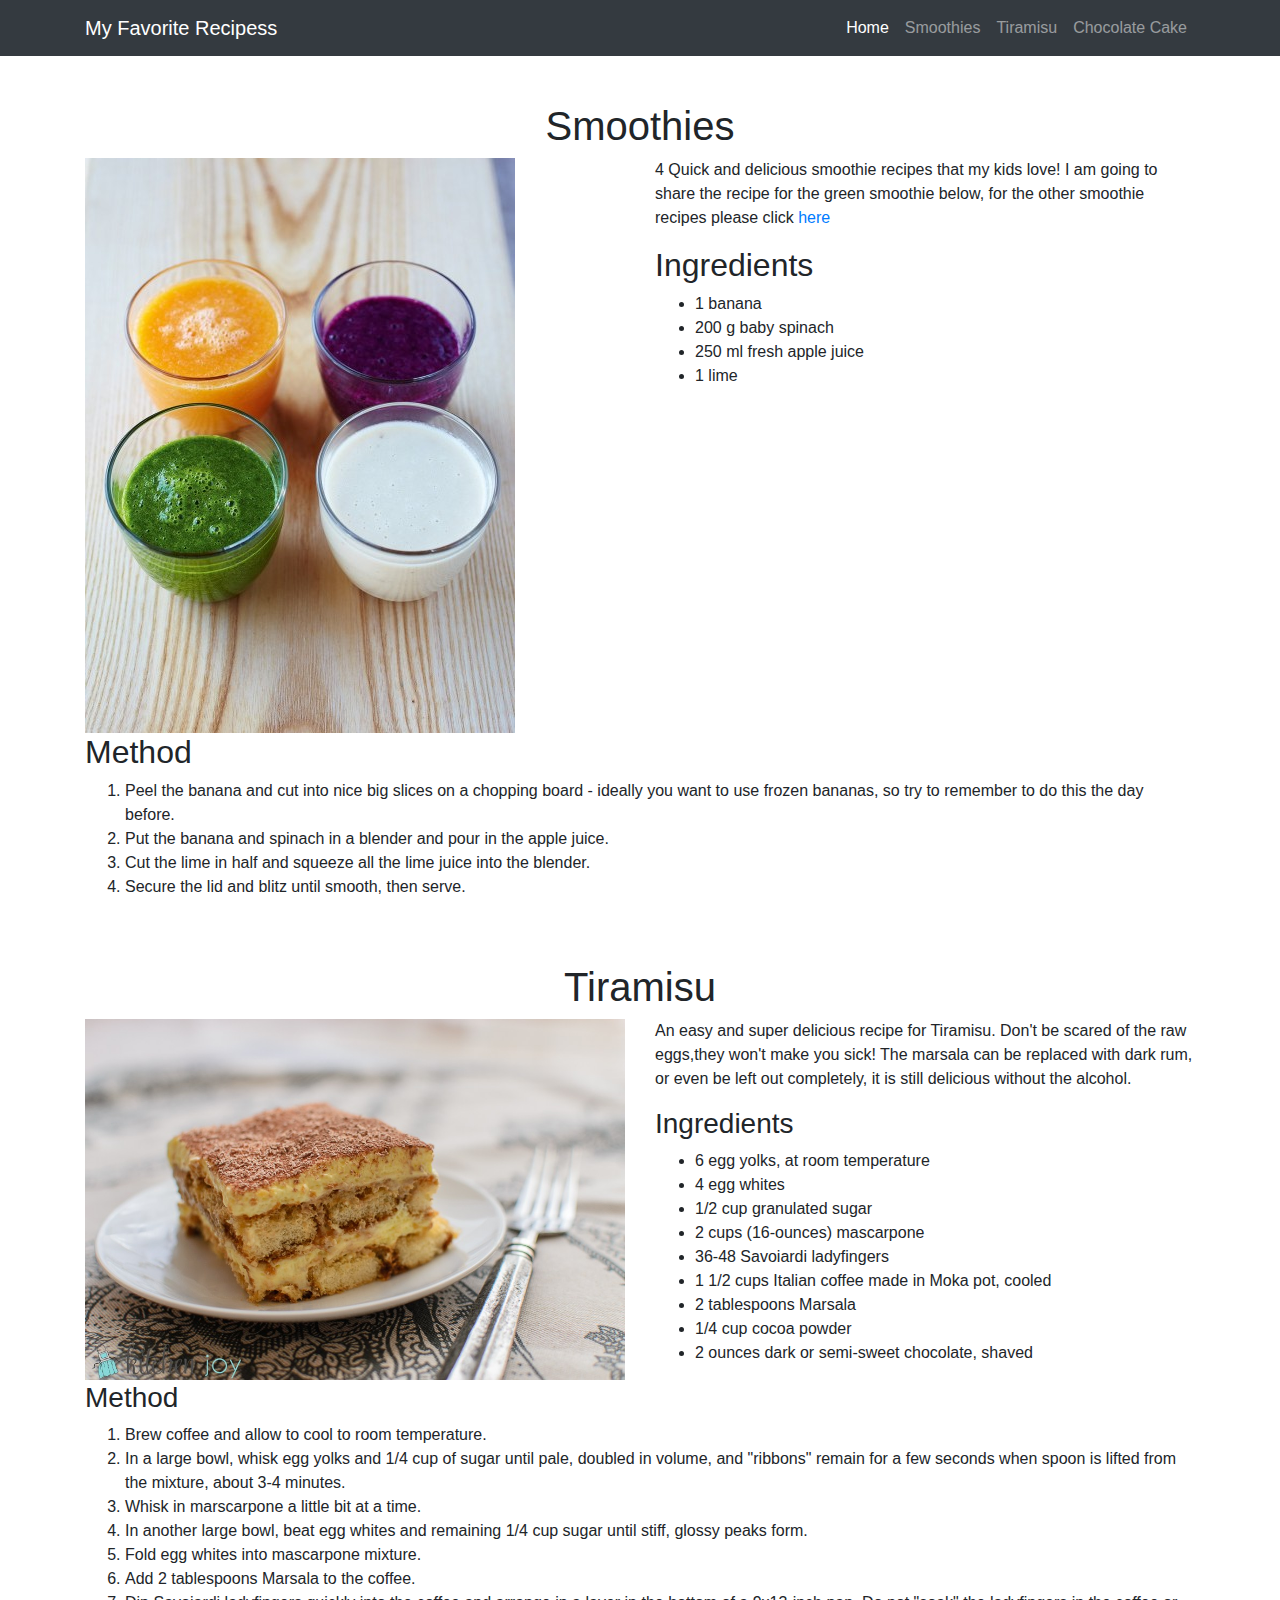
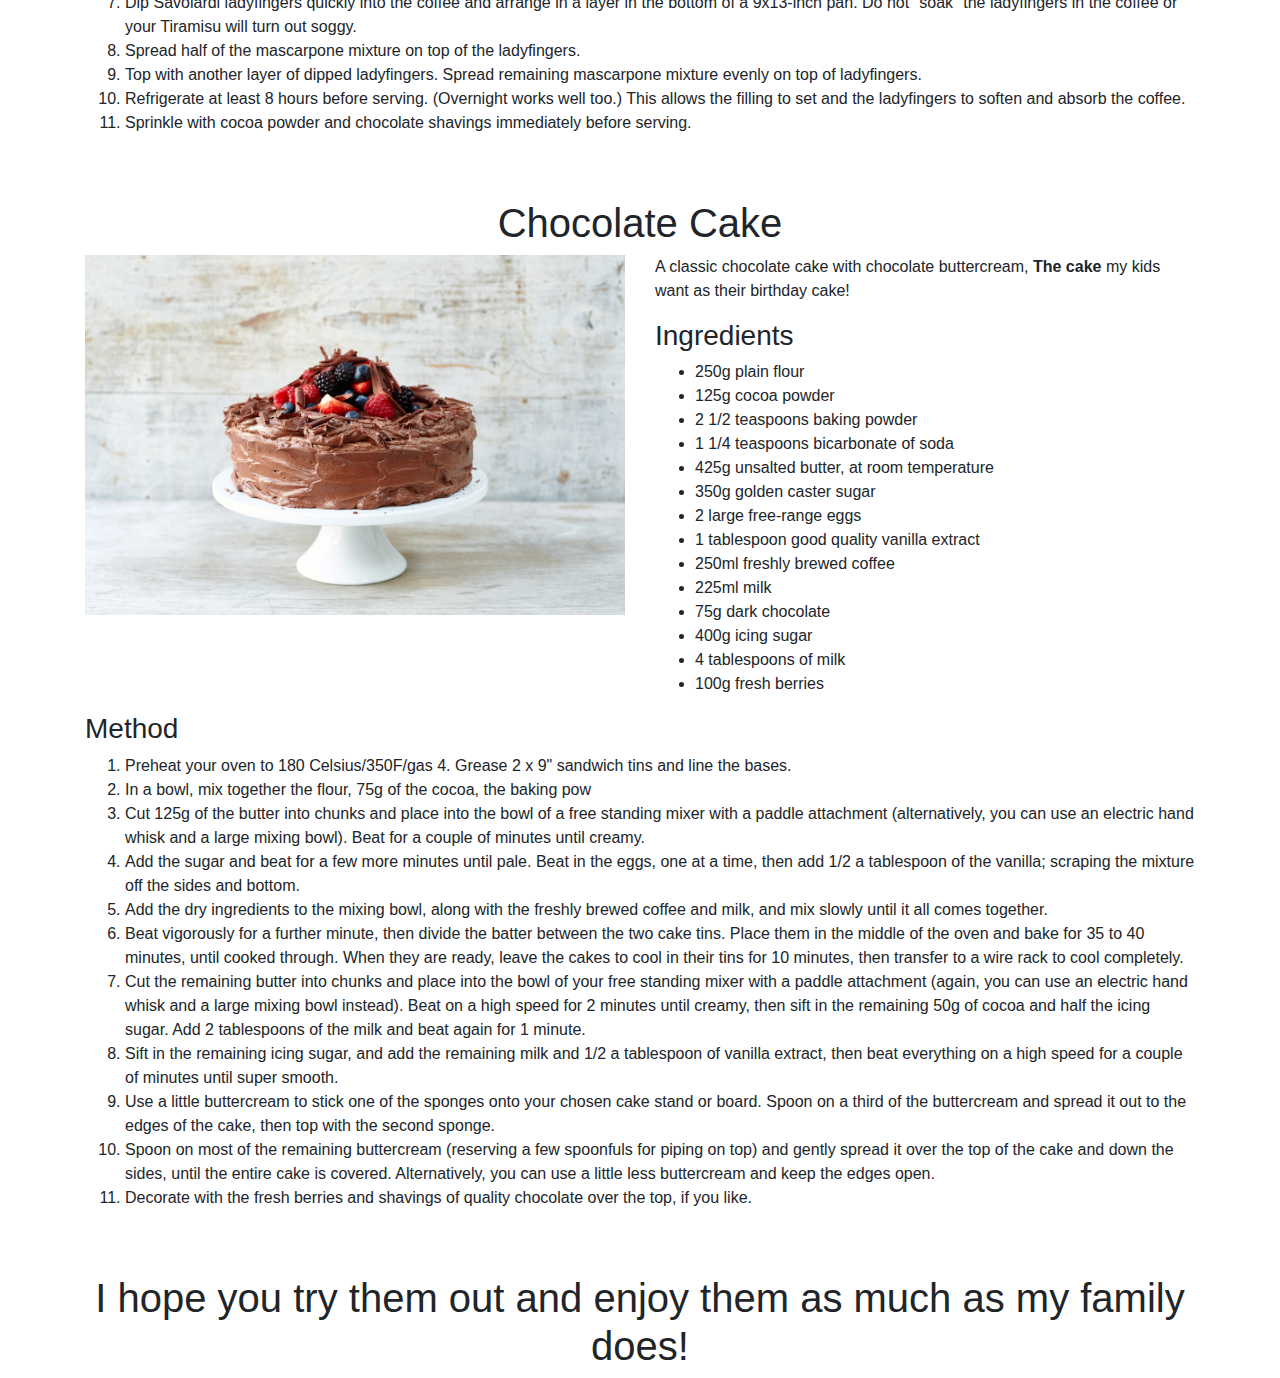
<file: Responsive web/assignment_2/index.html>
<!DOCTYPE html>
<html lang="en">

  <head>

    <meta charset="utf-8">
    <meta name="viewport" content="width=device-width, initial-scale=1, shrink-to-fit=no">
    <meta name="description" content="">
    <meta name="author" content="">

    <title>Bare - Start Bootstrap Template</title>

    <!-- Bootstrap core CSS -->
    <link href="vendor/bootstrap/css/bootstrap.min.css" rel="stylesheet">
      <link type="text/css" rel="stylesheet" href="stylesheet.css">

  </head>

  <body>

    <!-- Navigation -->
    <nav class="navbar navbar-expand-lg navbar-dark bg-dark fixed-top">
      <div class="container">
        <a class="navbar-brand" href="#">My Favorite Recipess</a>
        <button class="navbar-toggler" type="button" data-toggle="collapse" data-target="#navbarResponsive" aria-controls="navbarResponsive" aria-expanded="false" aria-label="Toggle navigation">
          <span class="navbar-toggler-icon"></span>
        </button>
        <div class="collapse navbar-collapse" id="navbarResponsive">
          <ul class="navbar-nav ml-auto">
            <li class="nav-item active">
              <a class="nav-link" href="#">Home
                <span class="sr-only">(current)</span>
              </a>
            </li>
            <li class="nav-item">
              <a class="nav-link" href="#smoothies">Smoothies</a>
            </li>
            <li class="nav-item">
              <a class="nav-link" href="#Tiramisu">Tiramisu</a>
            </li>
            <li class="nav-item">
              <a class="nav-link" href="#ChocolateCake">Chocolate Cake</a>
            </li>
          </ul>
        </div>
      </div>
    </nav>

    <!-- Page Content -->
    <div class="container">
        
      <div class="row" id="smoothies">
            <div class="col-lg-12 text-center">
              <h1 class="mt-5">Smoothies</h1>
            </div>
        </div>
        <div class="row">
        <div class="col-12 col-md-6">
        <img class="img1" src="smoothies.jpeg">
        </div>
        <div class="col-12 col-md-6">
        <p>  4 Quick and delicious smoothie recipes that my kids love! I am going to share the recipe for the green smoothie below, for the other smoothie recipes please click 
        <a href="https://www.wikihow.com/Make-a-Smoothie"> here</a>    
            </p>
        <h2>Ingredients</h2>
            <ul>
            <li>  1 banana </li>
            <li>200 g baby spinach </li>
            <li> 250 ml fresh apple juice</li>
            <li> 1 lime </li>
            </ul>
        </div>
                
        <div class="col-12">
            <h2>Method</h2>
            <ol>
              <li>	Peel the banana and cut into nice big slices on a chopping board - ideally you want to use frozen bananas, so try to remember to do this the day before. </li>
              <li> Put the banana and spinach in a blender and pour in the apple juice.</li>
              <li>  Cut the lime in half and squeeze all the lime juice into the blender.</li>
              <li> Secure the lid and blitz until smooth, then serve.</li>
            </ol>
        </div>
        </div>
        
        
       <div class="row" id="Tiramisu">
        <div class="col-lg-12 text-center">
            <h1 class="mt-5">Tiramisu</h1>   
        </div>
        </div>
        
        <div class="row">
        <div class = "col-12 col-md-6">
        <img class="img1" src="tiramisu.jpeg">    
        </div>
        <div class="col-12 col-md-6">
            <p>
                An easy and super delicious recipe for Tiramisu. Don't be scared of the raw eggs,they won't make you sick! The marsala can be replaced with dark rum, or even be left out completely, it is still delicious without the alcohol.
            </p>
  
            <h3> Ingredients</h3>
            <ul>
              <li> 6 egg yolks, at room temperature</li>
              <li> 4 egg whites</li>
              <li> 1/2 cup granulated sugar</li>
              <li> 2 cups (16-ounces) mascarpone</li>
              <li> 36-48 Savoiardi ladyfingers</li>
              <li> 1 1/2 cups Italian coffee made in Moka pot, cooled</li>
              <li> 2 tablespoons Marsala</li>
              <li> 1/4 cup cocoa powder</li>
              <li> 2 ounces dark or semi-sweet chocolate, shaved</li>
            </ul>
        </div>
            <div class="col-12">
            <h3> Method</h3>
            <ol>
              <li>Brew coffee and allow to cool to room temperature.</li>
              <li>In a large bowl, whisk egg yolks and 1/4 cup of sugar until pale, doubled in volume, and "ribbons" remain for a few seconds when spoon is lifted from the mixture, about 3-4 minutes.</li>
              <li>Whisk in marscarpone a little bit at a time.</li>
              <li>In another large bowl, beat egg whites and remaining 1/4 cup sugar until stiff, glossy peaks form.</li>
              <li>Fold egg whites into mascarpone mixture.</li>
              <li>Add 2 tablespoons Marsala to the coffee.</li>
              <li>Dip Savoiardi ladyfingers quickly into the coffee and arrange in a layer in the bottom of a 9x13-inch pan. Do not "soak" the ladyfingers in the coffee or your Tiramisu will turn out soggy. </li>
              <li> Spread half of the mascarpone mixture on top of the ladyfingers.</li>
              <li>Top with another layer of dipped ladyfingers. Spread remaining mascarpone mixture evenly on top of ladyfingers.</li>
              <li>Refrigerate at least 8 hours before serving. (Overnight works well too.) This allows the filling to set and the ladyfingers to soften and absorb the coffee.</li>
              <li>Sprinkle with cocoa powder and chocolate shavings immediately before serving. </li>
            </ol>
            </div>
        </div>
        
        <div class="row" id="ChocolateCake">
        <div class="col-lg-12 text-center">
            <h1 class="mt-5">Chocolate Cake</h1>   
        </div>
        </div>
        
        <div class="row">
            <div class="col-12 col-md-6">
                <img class="img1" src="chocolatecake.jpeg">
            </div>
            <div class="col-12 col-md-6">
                        <p>
                A classic chocolate cake with chocolate buttercream, <strong> The cake </strong> my kids want as their birthday cake!
            </p>
  
            <h3> Ingredients</h3>
            <ul>
              <li> 250g plain flour </li>
              <li>125g cocoa powder</li>
              <li>2 1/2 teaspoons baking powder</li>
              <li>1 1/4 teaspoons bicarbonate of soda</li>
              <li>425g unsalted butter, at room temperature</li>
              <li>350g golden caster sugar</li>
              <li>2 large free-range eggs</li>
              <li>1 tablespoon good quality vanilla extract</li>
              <li>250ml freshly brewed coffee</li>
              <li>225ml milk</li>
              <li>75g dark chocolate</li>
              <li>400g icing sugar</li>
              <li>4 tablespoons of milk</li>
              <li>100g fresh berries</li>
            </ul>
            </div>
            <div class="col-12">
                <h3> Method</h3>
              <ol>
                <li> Preheat your oven to 180 Celsius/350F/gas 4. Grease 2 x 9" sandwich tins and line the bases. </li>
                <li>In a bowl, mix together the flour, 75g of the cocoa, the baking pow</li>
                <li>Cut 125g of the butter into chunks and place into the bowl of a free standing mixer with a paddle attachment (alternatively, you can use an electric hand whisk and a large mixing bowl). Beat for a couple of minutes until creamy.</li>
                <li> Add the sugar and beat for a few more minutes until pale. Beat in the eggs, one at a time, then add 1/2 a tablespoon of the vanilla; scraping the mixture off the sides and bottom.</li>
                <li>Add the dry ingredients to the mixing bowl, along with the freshly brewed coffee and milk, and mix slowly until it all comes together.</li>
                <li>Beat vigorously for a further minute, then divide the batter between the two cake tins. Place them in the middle of the oven and bake for 35 to 40 minutes, until cooked through. When they are ready, leave the cakes to cool in their tins for 10 minutes, then transfer to a wire rack to cool completely.</li>
                <li>Cut the remaining butter into chunks and place into the bowl of your free standing mixer with a paddle attachment (again, you can use an electric hand whisk and a large mixing bowl instead). Beat on a high speed for 2 minutes until creamy, then sift in the remaining 50g of cocoa and half the icing sugar. Add 2 tablespoons of the milk and beat again for 1 minute.</li>
                <li>Sift in the remaining icing sugar, and add the remaining milk and 1/2 a tablespoon of vanilla extract, then beat everything on a high speed for a couple of minutes until super smooth.</li>
                <li>Use a little buttercream to stick one of the sponges onto your chosen cake stand or board. Spoon on a third of the buttercream and spread it out to the edges of the cake, then top with the second sponge.</li>
                <li> Spoon on most of the remaining buttercream (reserving a few spoonfuls for piping on top) and gently spread it over the top of the cake and down the sides, until the entire cake is covered. Alternatively, you can use a little less buttercream and keep the edges open.</li>
                <li>Decorate with the fresh berries and shavings of quality chocolate over the top, if you like.</li>
              </ol>
            </div>
        </div>
        
        <div class="row">
            <div class="col-lg-12 text-center">
                <h1 class="mt-5">I hope you try them out and enjoy them as much as my family does!</h1>
            </div>
        </div>
      </div>

    <!-- Bootstrap core JavaScript -->
    <script src="vendor/jquery/jquery.min.js"></script>
    <script src="vendor/bootstrap/js/bootstrap.bundle.min.js"></script>

  </body>

</html>
</file>
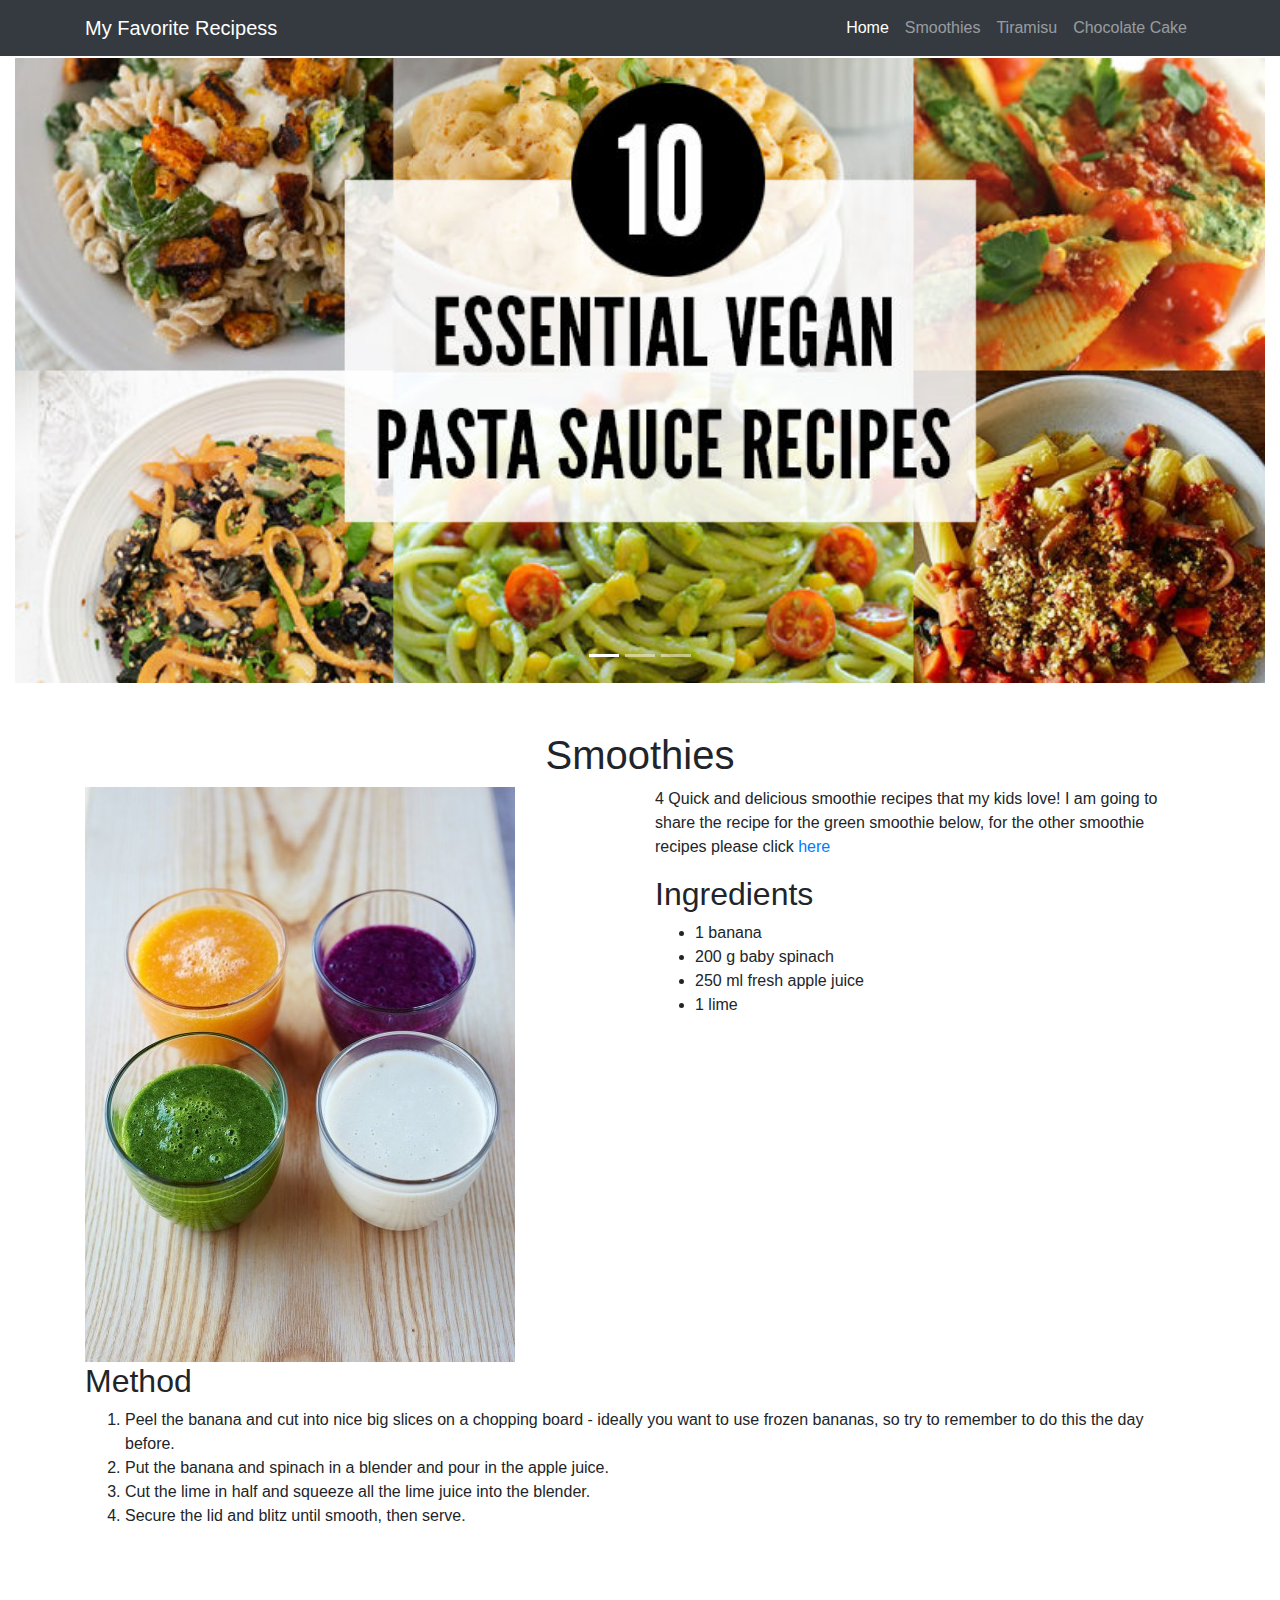
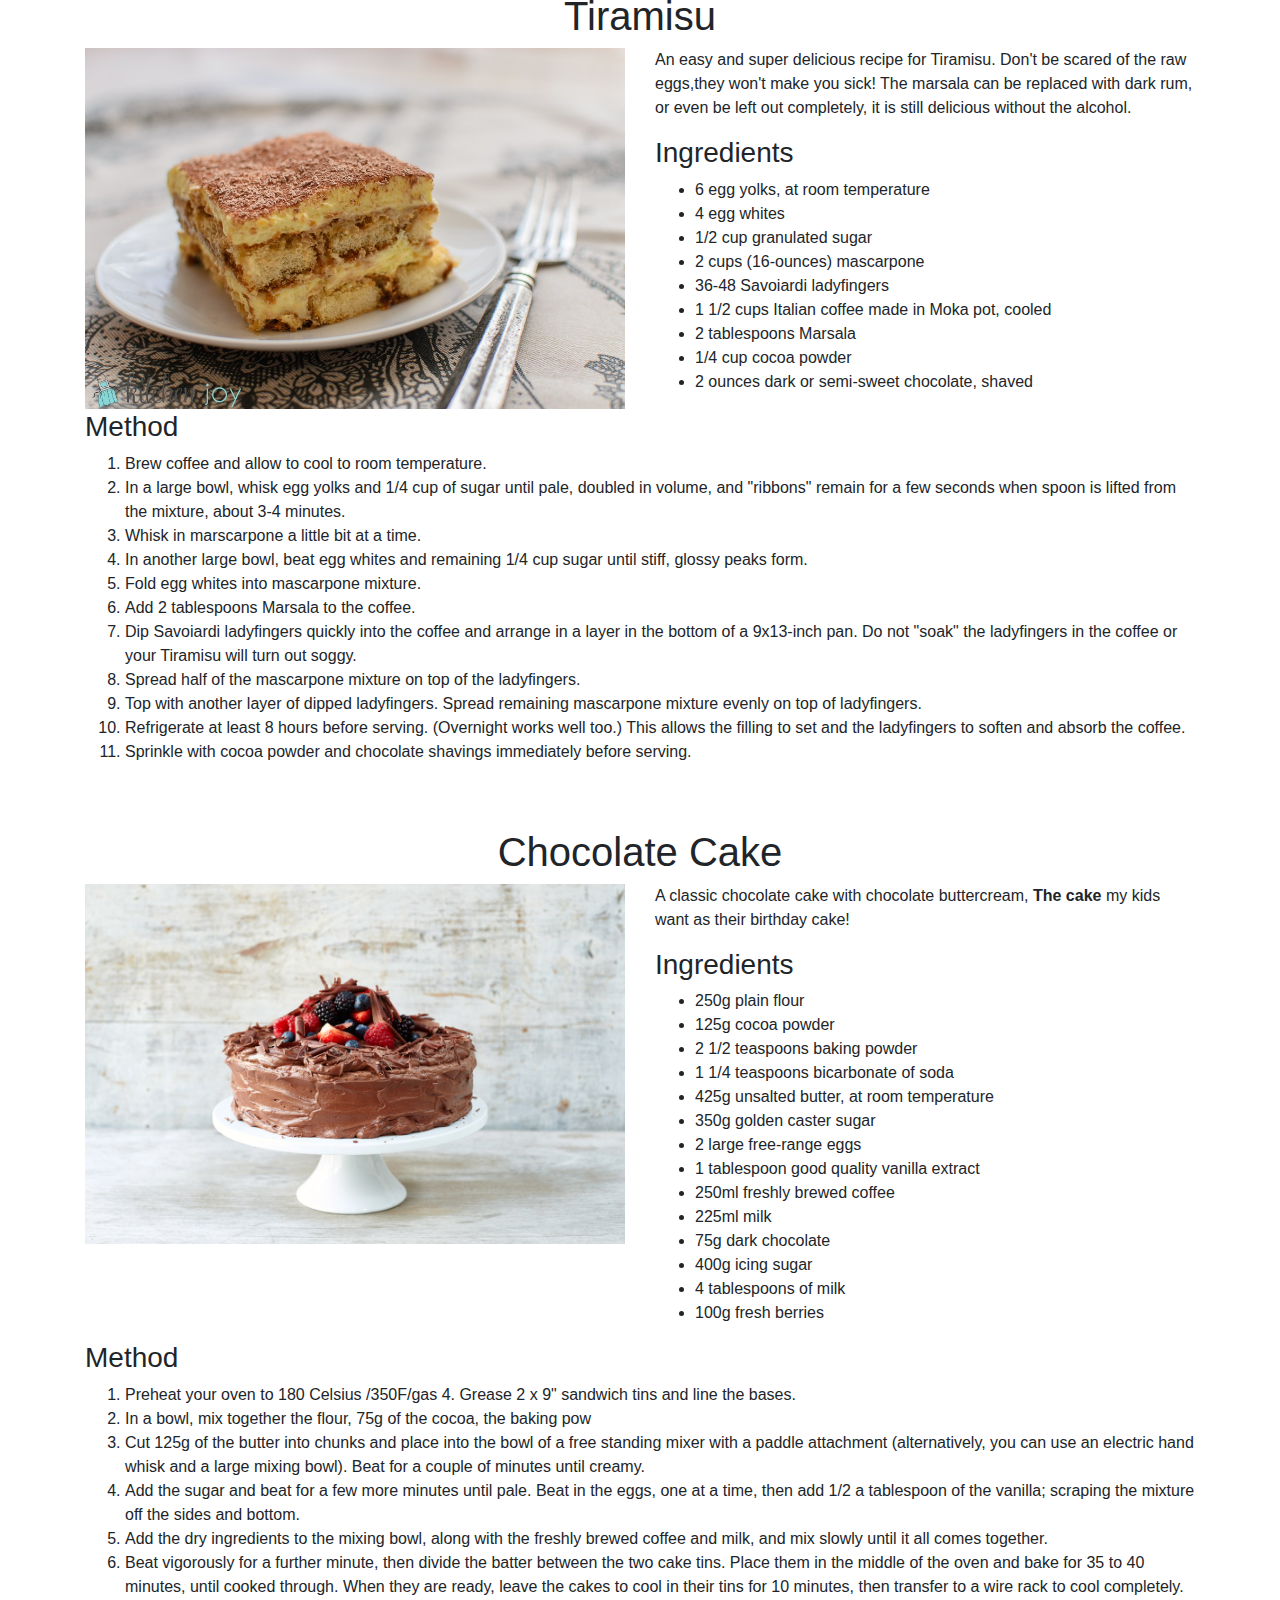
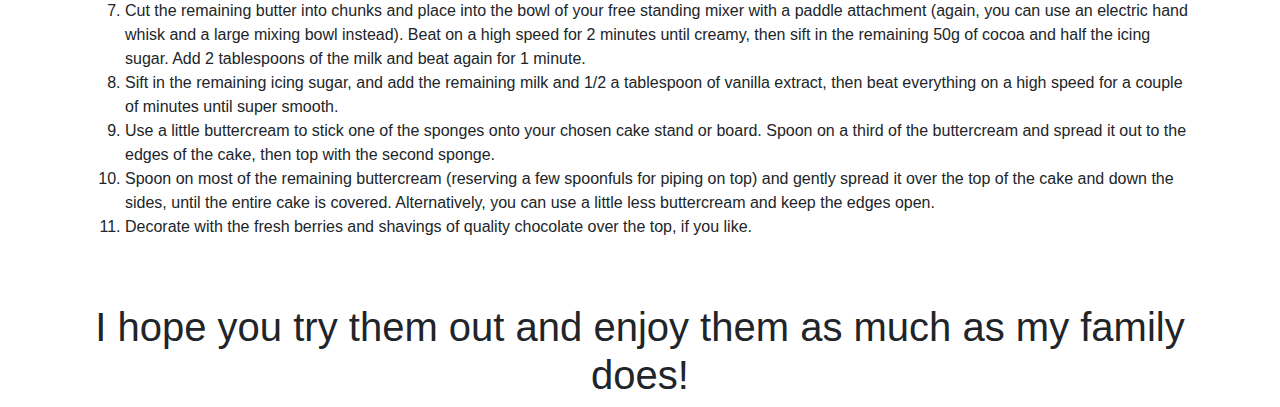
<file: Responsive web/assignment_4/index.html>
<!DOCTYPE html>
<html lang="en">

  <head>

    <meta charset="utf-8">
    <meta name="viewport" content="width=device-width, initial-scale=1, shrink-to-fit=no">
    <meta name="description" content="">
    <meta name="author" content="">

    <title>Bare - Start Bootstrap Template</title>

    <!-- Bootstrap core CSS -->
    <link href="vendor/bootstrap/css/bootstrap.min.css" rel="stylesheet">
      <link type="text/css" rel="stylesheet" href="stylesheet.css">

  </head>

  <body>
      
     

    <!-- Navigation -->
    <nav class="navbar navbar-expand-lg navbar-dark bg-dark fixed-top">
      <div class="container">
        <a class="navbar-brand" href="#">My Favorite Recipess</a>
        <button class="navbar-toggler" type="button" data-toggle="collapse" data-target="#navbarResponsive" aria-controls="navbarResponsive" aria-expanded="false" aria-label="Toggle navigation">
          <span class="navbar-toggler-icon"></span>
        </button>
        <div class="collapse navbar-collapse" id="navbarResponsive">
          <ul class="navbar-nav ml-auto">
            <li class="nav-item active">
              <a class="nav-link" href="#">Home
                <span class="sr-only">(current)</span>
              </a>
            </li>
            <li class="nav-item">
              <a class="nav-link" href="#smoothies">Smoothies</a>
            </li>
            <li class="nav-item">
              <a class="nav-link" href="#Tiramisu">Tiramisu</a>
            </li>
            <li class="nav-item">
              <a class="nav-link" href="#ChocolateCake">Chocolate Cake</a>
            </li>
          </ul>
        </div>
      </div>
    </nav>
      
    <div class="container-fluid mt-1"> 
  <div id="myCarousel" class="carousel slide" data-ride="carousel">
    <!-- Indicators -->
    <ol class="carousel-indicators">
      <li data-target="#myCarousel" data-slide-to="0" class="active"></li>
      <li data-target="#myCarousel" data-slide-to="1"></li>
      <li data-target="#myCarousel" data-slide-to="2"></li>
    </ol>

    <!-- Wrapper for slides -->
    <div class="carousel-inner">
      <div class="carousel-item active">
        <img class="d-block w-100" src="pic1.jpeg" alt="food">
      </div>

      <div class="carousel-item">
        <img class="d-block w-100" src="pic2.jpeg" alt="food">
      </div>
    
      <div class="carousel-item">
        <img class="d-block w-100" src="pic3.jpeg" alt="food">
      </div>
    </div>

    <!-- Left and right controls -->
    <a class="left carousel-control" href="#myCarousel" data-slide="prev">
      <span class="glyphicon glyphicon-chevron-left"></span>
      <span class="sr-only">Previous</span>
    </a>
    <a class="right carousel-control" href="#myCarousel" data-slide="next">
      <span class="glyphicon glyphicon-chevron-right"></span>
      <span class="sr-only">Next</span>
    </a>
  </div>
</div>

    <!-- Page Content -->
    <div class="container">
        
      <div class="row" id="smoothies">
            <div class="col-lg-12 text-center">
              <h1 class="mt-5">Smoothies</h1>
            </div>
        </div>
        <div class="row">
        <div class="col-12 col-md-6">
        <img class="img1" src="smoothies.jpeg">
        </div>
        <div class="col-12 col-md-6">
        <p>  4 Quick and delicious smoothie recipes that my kids love! I am going to share the recipe for the green smoothie below, for the other smoothie recipes please click 
        <a href="https://www.wikihow.com/Make-a-Smoothie"> here</a>    
            </p>
        <h2>Ingredients</h2>
            <ul>
            <li>  1 banana </li>
            <li>200 g baby spinach </li>
            <li> 250 ml fresh apple juice</li>
            <li> 1 lime </li>
            </ul>
        </div>
                
        <div class="col-12">
            <h2>Method</h2>
            <ol>
              <li>	Peel the banana and cut into nice big slices on a chopping board - ideally you want to use frozen bananas, so try to remember to do this the day before. </li>
              <li> Put the banana and spinach in a blender and pour in the apple juice.</li>
              <li>  Cut the lime in half and squeeze all the lime juice into the blender.</li>
              <li> Secure the lid and blitz until smooth, then serve.</li>
            </ol>
        </div>
        </div>
        
        
       <div class="row" id="Tiramisu">
        <div class="col-lg-12 text-center">
            <h1 class="mt-5">Tiramisu</h1>   
        </div>
        </div>
        
        <div class="row">
        <div class = "col-12 col-md-6">
        <img class="img1" src="tiramisu.jpeg">    
        </div>
        <div class="col-12 col-md-6">
            <p>
                An easy and super delicious recipe for Tiramisu. Don't be scared of the raw eggs,they won't make you sick! The marsala can be replaced with dark rum, or even be left out completely, it is still delicious without the alcohol.
            </p>
  
            <h3> Ingredients</h3>
            <ul>
              <li> 6 egg yolks, at room temperature</li>
              <li> 4 egg whites</li>
              <li> 1/2 cup granulated sugar</li>
              <li> 2 cups (16-ounces) mascarpone</li>
              <li> 36-48 Savoiardi ladyfingers</li>
              <li> 1 1/2 cups Italian coffee made in Moka pot, cooled</li>
              <li> 2 tablespoons Marsala</li>
              <li> 1/4 cup cocoa powder</li>
              <li> 2 ounces dark or semi-sweet chocolate, shaved</li>
            </ul>
        </div>
            <div class="col-12">
            <h3> Method</h3>
            <ol>
              <li>Brew coffee and allow to cool to room temperature.</li>
              <li>In a large bowl, whisk egg yolks and 1/4 cup of sugar until pale, doubled in volume, and "ribbons" remain for a few seconds when spoon is lifted from the mixture, about 3-4 minutes.</li>
              <li>Whisk in marscarpone a little bit at a time.</li>
              <li>In another large bowl, beat egg whites and remaining 1/4 cup sugar until stiff, glossy peaks form.</li>
              <li>Fold egg whites into mascarpone mixture.</li>
              <li>Add 2 tablespoons Marsala to the coffee.</li>
              <li>Dip Savoiardi ladyfingers quickly into the coffee and arrange in a layer in the bottom of a 9x13-inch pan. Do not "soak" the ladyfingers in the coffee or your Tiramisu will turn out soggy. </li>
              <li> Spread half of the mascarpone mixture on top of the ladyfingers.</li>
              <li>Top with another layer of dipped ladyfingers. Spread remaining mascarpone mixture evenly on top of ladyfingers.</li>
              <li>Refrigerate at least 8 hours before serving. (Overnight works well too.) This allows the filling to set and the ladyfingers to soften and absorb the coffee.</li>
              <li>Sprinkle with cocoa powder and chocolate shavings immediately before serving. </li>
            </ol>
            </div>
        </div>
        
        <div class="row" id="ChocolateCake">
        <div class="col-lg-12 text-center">
            <h1 class="mt-5">Chocolate Cake</h1>   
        </div>
        </div>
        
        <div class="row">
            <div class="col-12 col-md-6">
                <img class="img1" src="chocolatecake.jpeg">
            </div>
            <div class="col-12 col-md-6">
                        <p>
                A classic chocolate cake with chocolate buttercream, <strong> The cake </strong> my kids want as their birthday cake!
            </p>
  
            <h3> Ingredients</h3>
            <ul>
              <li> 250g plain flour </li>
              <li>125g cocoa powder</li>
              <li>2 1/2 teaspoons baking powder</li>
              <li>1 1/4 teaspoons bicarbonate of soda</li>
              <li>425g unsalted butter, at room temperature</li>
              <li>350g golden caster sugar</li>
              <li>2 large free-range eggs</li>
              <li>1 tablespoon good quality vanilla extract</li>
              <li>250ml freshly brewed coffee</li>
              <li>225ml milk</li>
              <li>75g dark chocolate</li>
              <li>400g icing sugar</li>
              <li>4 tablespoons of milk</li>
              <li>100g fresh berries</li>
            </ul>
            </div>
            <div class="col-12">
                <h3> Method</h3>
              <ol>
                <li> Preheat your oven to 180 Celsius /350F/gas 4. Grease 2 x 9" sandwich tins and line the bases. </li>
                <li>In a bowl, mix together the flour, 75g of the cocoa, the baking pow</li>
                <li>Cut 125g of the butter into chunks and place into the bowl of a free standing mixer with a paddle attachment (alternatively, you can use an electric hand whisk and a large mixing bowl). Beat for a couple of minutes until creamy.</li>
                <li> Add the sugar and beat for a few more minutes until pale. Beat in the eggs, one at a time, then add 1/2 a tablespoon of the vanilla; scraping the mixture off the sides and bottom.</li>
                <li>Add the dry ingredients to the mixing bowl, along with the freshly brewed coffee and milk, and mix slowly until it all comes together.</li>
                <li>Beat vigorously for a further minute, then divide the batter between the two cake tins. Place them in the middle of the oven and bake for 35 to 40 minutes, until cooked through. When they are ready, leave the cakes to cool in their tins for 10 minutes, then transfer to a wire rack to cool completely.</li>
                <li>Cut the remaining butter into chunks and place into the bowl of your free standing mixer with a paddle attachment (again, you can use an electric hand whisk and a large mixing bowl instead). Beat on a high speed for 2 minutes until creamy, then sift in the remaining 50g of cocoa and half the icing sugar. Add 2 tablespoons of the milk and beat again for 1 minute.</li>
                <li>Sift in the remaining icing sugar, and add the remaining milk and 1/2 a tablespoon of vanilla extract, then beat everything on a high speed for a couple of minutes until super smooth.</li>
                <li>Use a little buttercream to stick one of the sponges onto your chosen cake stand or board. Spoon on a third of the buttercream and spread it out to the edges of the cake, then top with the second sponge.</li>
                <li> Spoon on most of the remaining buttercream (reserving a few spoonfuls for piping on top) and gently spread it over the top of the cake and down the sides, until the entire cake is covered. Alternatively, you can use a little less buttercream and keep the edges open.</li>
                <li>Decorate with the fresh berries and shavings of quality chocolate over the top, if you like.</li>
              </ol>
            </div>
        </div>
        
        <div class="row">
            <div class="col-lg-12 text-center">
                <h1 class="mt-5">I hope you try them out and enjoy them as much as my family does!</h1>
            </div>
        </div>
      </div>

    <!-- Bootstrap core JavaScript -->
    <script src="vendor/jquery/jquery.min.js"></script>
    <script src="vendor/bootstrap/js/bootstrap.bundle.min.js"></script>

  </body>

</html>
</file>
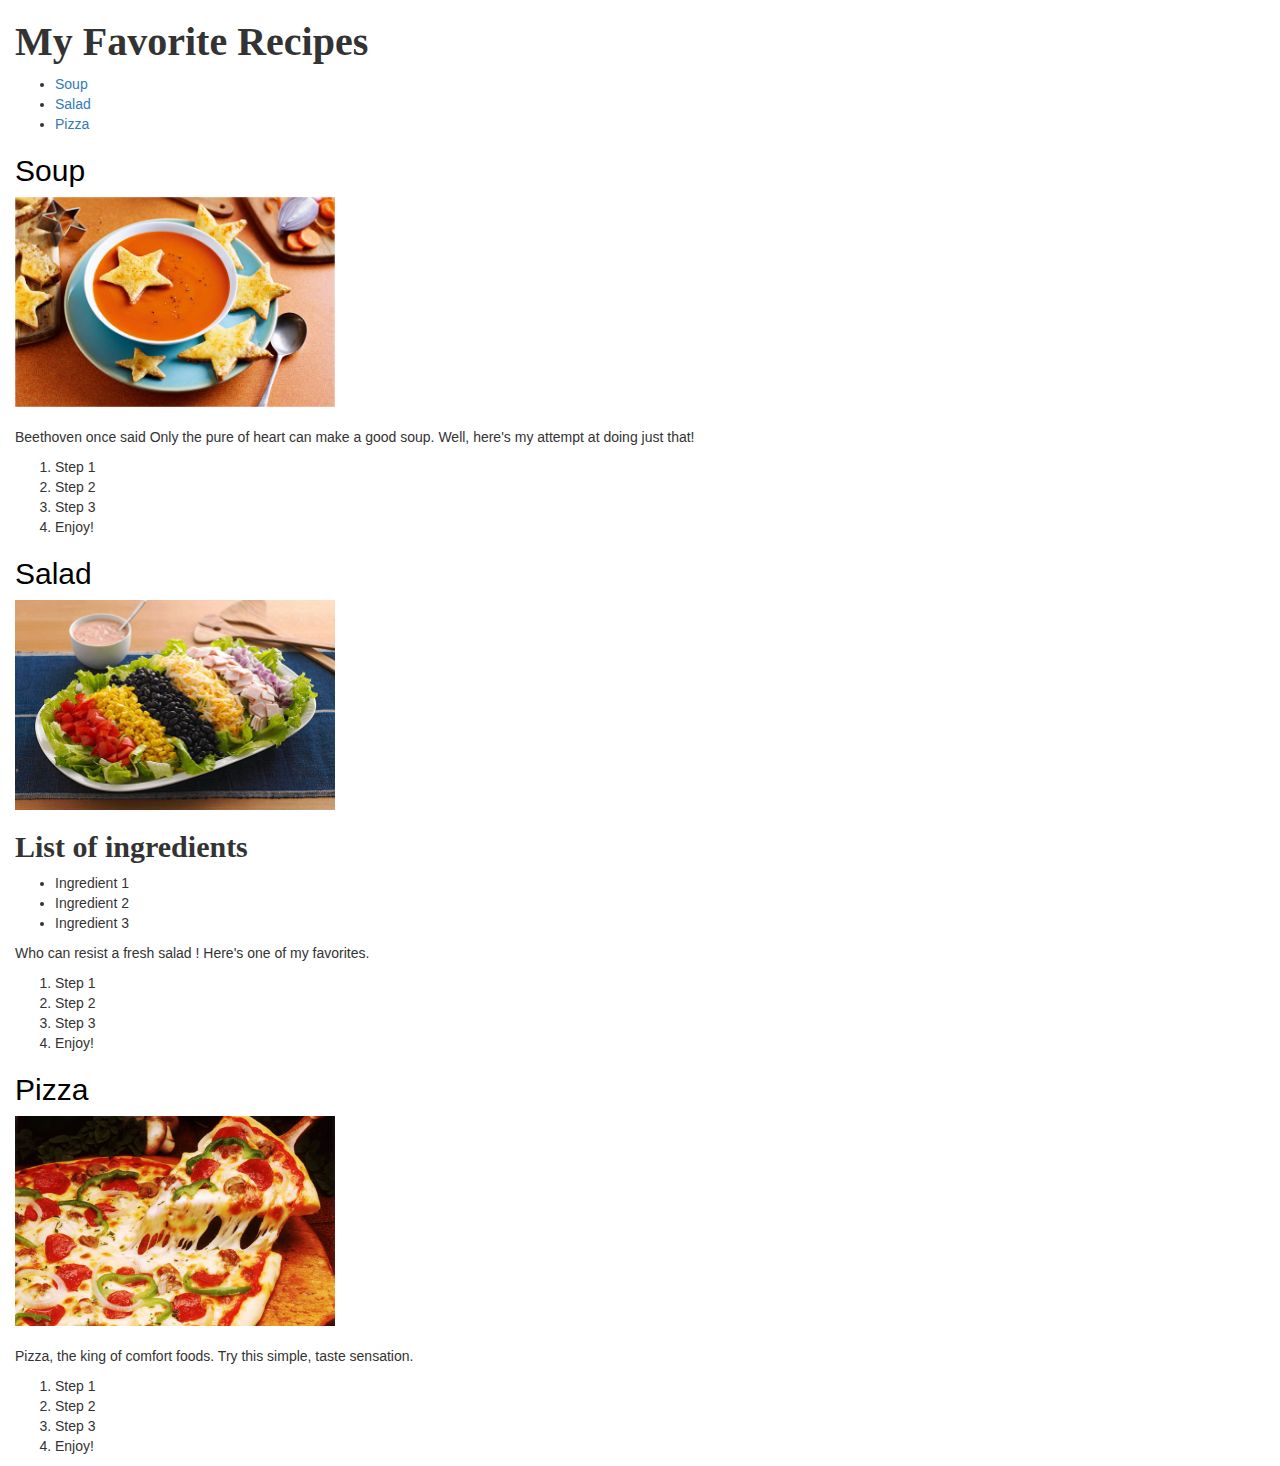
<file: HTML_CSS_JS/bigthree.html>
<!DOCTYPE html>
<html>
<head>
<link type="text/css" rel="stylesheet" href="style.css">
<link rel="stylesheet" href="https://maxcdn.bootstrapcdn.com/bootstrap/3.3.7/css/bootstrap.min.css">
</head>
<body>
<div class="container-fluid">
<h1 class="head1">My Favorite Recipes</h1>
<div class="list">
<ul>
<li><a href="#c1">Soup</a></li>
<li><a href="#c2">Salad</a></li>
<li><a href="#c3">Pizza</a></li>
</ul>
</div>
<article id="c1">
<div class="soup">
<h1 class="head">Soup</h1>
<img class="pimg" src="soup.jpeg" alt="Soup image">
<p><br>Beethoven once said Only the pure of heart can make a good soup. Well, here's my attempt at doing just that!</p>
<ol>
<li>Step 1</li>
<li>Step 2</li>
<li>Step 3</li>
<li>Enjoy!</li>
</ol>
</div>
</article>
<article id="c2">
<div class="salad">
<h1 class="head">Salad</h1>
<img class="pimg" src="salad.jpeg" alt="Salad image">
<h2 id="h22">List of ingredients</h2>
<ul>
<li>Ingredient 1</li>
<li>Ingredient 2</li>
<li>Ingredient 3</li>    
</ul>
<p>Who can resist a fresh salad ! Here's one of my favorites.</p>
<ol>
<li>Step 1</li>
<li>Step 2</li>
<li>Step 3</li>
<li>Enjoy!</li>
</ol>
</div>
</article>
<article id="c3">
<div class="pizza">
<h1 class="head">Pizza</h1>
<img class="pimg" src="pizza.jpeg" alt="Pizza image">
<p><br>Pizza, the king of comfort foods. Try this simple, taste sensation.</p>
<ol>
<li>Step 1</li>
<li>Step 2</li>
<li>Step 3</li>
<li>Enjoy!</li>
</ol>
</div>
</article>  
</div>
</body>
</html>
</file>
<file: Responsive web/assignment_2/stylesheet.css>
body {
        padding-top: 54px;
      } 

.img1
{
    max-width: 100%; 
    height: auto;
    display:block;
    
}
</file>
<file: Responsive web/assignment_4/stylesheet.css>
body {
        padding-top: 54px;
      } 

.img1
{
    max-width: 100%; 
    height: auto;
    display:block;
    
}
</file>
<file: HTML_CSS_JS/style.css>
.pimg
{
width: 320px;
height: 210px;
}
.head
{
font-size: 30px;
font- weight: bolder;
color: black;
}
.head1
{
font-weight: bolder;
font-family: fantasy;
font-size: 40px;
}
#h22
{
font-weight: bolder;
font-size: 30;
font-family: cursive;
}
</file>
